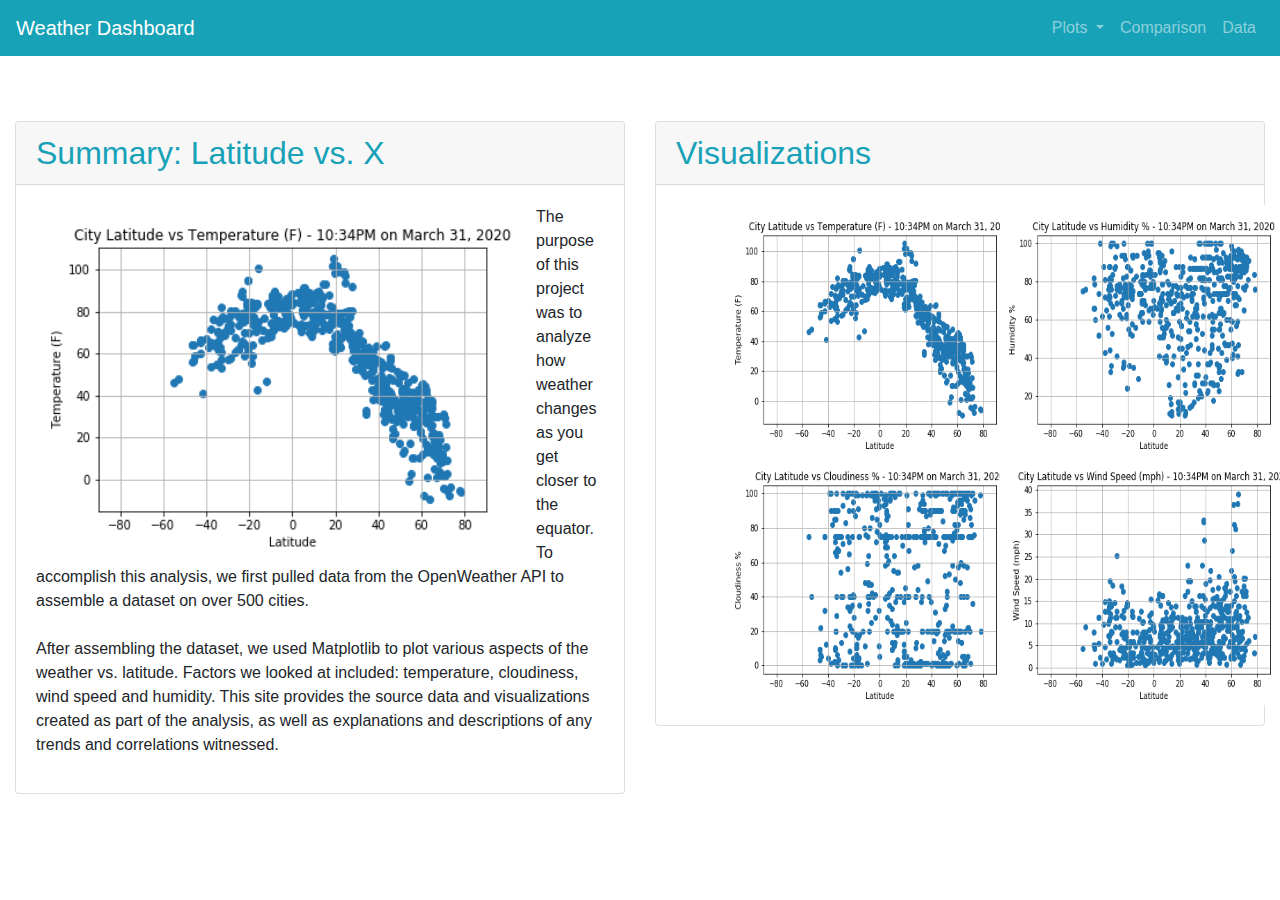
<file: index.html>
<!DOCTYPE html>
<html lang="en-US">

    <head>
        <meta charset="UTF-8">
        <title>Weather Dashboard</title>
        <link rel="stylesheet" href="https://stackpath.bootstrapcdn.com/bootstrap/4.4.1/css/bootstrap.min.css" integrity="sha384-Vkoo8x4CGsO3+Hhxv8T/Q5PaXtkKtu6ug5TOeNV6gBiFeWPGFN9MuhOf23Q9Ifjh" crossorigin="anonymous"/>
        <link rel="stylesheet" href="styles.css"/>
    </head>

    <body>
        
        <!--Container for navigation bar-->
        <div id="nav_container" class="container-fluid">
            <div class="row">
                <div class="col navbar navbar-expand-lg navbar-dark bg-info">
                    <a class="navbar-brand" href="index.html">Weather Dashboard</a>
                    <button class="navbar-toggler" type="button" data-toggle="collapse" data-target="#navbarSupportedContent" aria-controls="navbarSupportedContent" aria-expanded="false" aria-label="Toggle navigation">
                        <span class="navbar-toggler-icon"></span>
                    </button>
                    <div class="collapse navbar-collapse" id="navbarSupportedContent">
                        <ul class="navbar-nav ml-auto">
                            <li class="nav-item dropdown">
                                <a class="nav-link dropdown-toggle" href="#" id="navbarDropdown" role="button" data-toggle="dropdown" aria-haspopup="true" aria-expanded="false">
                                    Plots
                                </a>
                                <div class="dropdown-menu" aria-labelledby="navbarDropdown">
                                    <a class="dropdown-item" href="max_temp.html">Max Temperature</a>
                                    <a class="dropdown-item" href="humidity.html">Humidity</a>
                                    <a class="dropdown-item" href="cloudiness.html">Cloudiness</a>
                                    <a class="dropdown-item" href="wind_speed.html">Wind Speed</a>
                                </div>
                            </li>
                            <li class="nav-item">
                                <a class="nav-link" href="comparison.html">Comparison</a>
                            </li>
                            <li class="nav-item">
                                <a class="nav-link" href="data.html">Data</a>
                            </li>
                        </ul>
                    </div>
                </div>
            </div>
            <div class="row">
                <div class="col-xl-6">
                    <div id="summary_card" class="card">
                        <h2 class="card-header text-info">Summary: Latitude vs. X</h2>
                        <div class="card-body">
                            <img id="home_image" src="graphics/lat_vs_temp.png" width="500px" height="350px" alt="lat_vs_temp"/>
                            <p>The purpose of this project was to analyze how weather changes as you get closer to the equator.
                                To accomplish this analysis, we first pulled data from the OpenWeather API to assemble a dataset
                                on over 500 cities.
                                <br>
                                <br>
                                After assembling the dataset, we used Matplotlib to plot various aspects of the weather vs. latitude.
                                Factors we looked at included: temperature, cloudiness, wind speed and humidity. This site provides
                                the source data and visualizations created as part of the analysis, as well as explanations and
                                descriptions of any trends and correlations witnessed.
                            </p>
                        </div>
                    </div>
                </div>

                <div class="col-xl-6">
                    <div id="visualizations_card" class="card">
                        <h2 class="card-header text-info">Visualizations</h2>
                        <div id="visualizations_imgs" class="card-body">
                            <div class="row">
                                <div class="col-md-6">
                                    <a href="max_temp.html"><img src="graphics/lat_vs_temp.png" width="300px" height="250px" alt="lat_vs_temp"/></a>
                                </div>
                                <div class="col-md-6">
                                    <a href="humidity.html"><img src="graphics/lat_vs_hmd.png" width="300px" height="250px" alt="lat_vs_hmd"/></a>
                                </div>
                            </div>
                            <div class="row">
                                <div class="col-md-6">
                                    <a href="cloudiness.html"><img src="graphics/lat_vs_cloud.png" width="300px" height="250px" alt="lat_vs_cloud"/></a>
                                </div>
                                <div class="col-md-6">
                                    <a href="wind_speed.html"><img src="graphics/lat_vs_wind.png" width="300px" height="250px" alt="lat_vs_wind"/></a>
                                </div>
                            </div>        
                        </div>
                    </div>
                </div>
            </div>
        </div>

        <script src="https://code.jquery.com/jquery-3.4.1.slim.min.js" integrity="sha384-J6qa4849blE2+poT4WnyKhv5vZF5SrPo0iEjwBvKU7imGFAV0wwj1yYfoRSJoZ+n" crossorigin="anonymous"></script>
        <script src="https://cdn.jsdelivr.net/npm/popper.js@1.16.0/dist/umd/popper.min.js" integrity="sha384-Q6E9RHvbIyZFJoft+2mJbHaEWldlvI9IOYy5n3zV9zzTtmI3UksdQRVvoxMfooAo" crossorigin="anonymous"></script>
        <script src="https://stackpath.bootstrapcdn.com/bootstrap/4.4.1/js/bootstrap.min.js" integrity="sha384-wfSDF2E50Y2D1uUdj0O3uMBJnjuUD4Ih7YwaYd1iqfktj0Uod8GCExl3Og8ifwB6" crossorigin="anonymous"></script>
    
    </body>

</html>
</file>
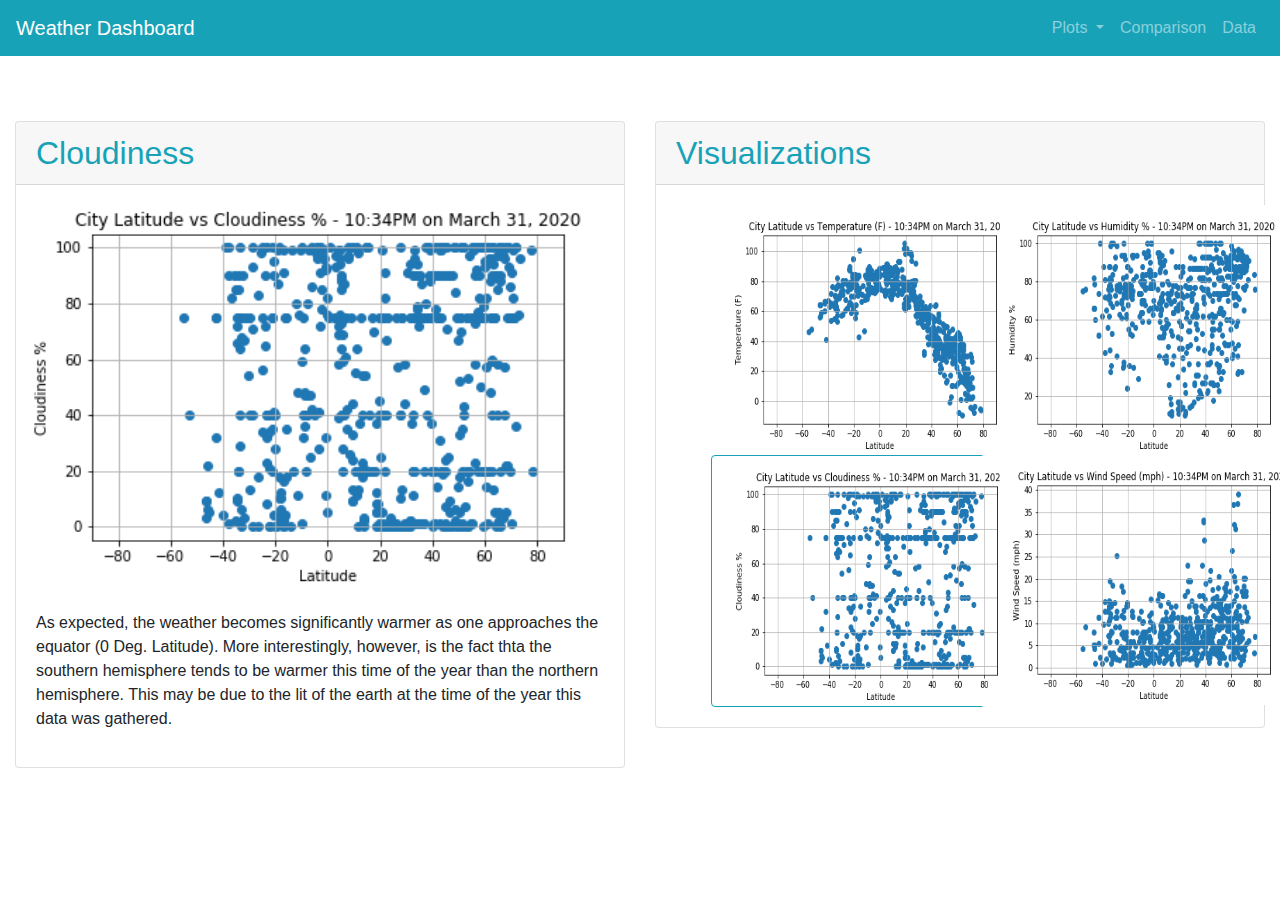
<file: cloudiness.html>
<!DOCTYPE html>
<html lang="en-US">

    <head>
        <meta charset="UTF-8">
        <title>Weather Dashboard</title>
        <link rel="stylesheet" href="https://stackpath.bootstrapcdn.com/bootstrap/4.4.1/css/bootstrap.min.css" integrity="sha384-Vkoo8x4CGsO3+Hhxv8T/Q5PaXtkKtu6ug5TOeNV6gBiFeWPGFN9MuhOf23Q9Ifjh" crossorigin="anonymous"/>
        <link rel="stylesheet" href="styles.css"/>
    </head>

    <body>
        
        <!--Container for navigation bar-->
        <div id="nav_container" class="container-fluid">
            <div class="row">
                <div class="col navbar navbar-expand-lg navbar-dark bg-info">
                    <a class="navbar-brand" href="index.html">Weather Dashboard</a>
                    <button class="navbar-toggler" type="button" data-toggle="collapse" data-target="#navbarSupportedContent" aria-controls="navbarSupportedContent" aria-expanded="false" aria-label="Toggle navigation">
                        <span class="navbar-toggler-icon"></span>
                    </button>
                    <div class="collapse navbar-collapse" id="navbarSupportedContent">
                        <ul class="navbar-nav ml-auto">
                            <li class="nav-item dropdown">
                                <a class="nav-link dropdown-toggle" href="#" id="navbarDropdown" role="button" data-toggle="dropdown" aria-haspopup="true" aria-expanded="false">
                                    Plots
                                </a>
                                <div class="dropdown-menu" aria-labelledby="navbarDropdown">
                                    <a class="dropdown-item" href="max_temp.html">Max Temperature</a>
                                    <a class="dropdown-item" href="humidity.html">Humidity</a>
                                    <a class="dropdown-item active" href="cloudiness.html">Cloudiness</a>
                                    <a class="dropdown-item" href="wind_speed.html">Wind Speed</a>
                                </div>
                            </li>
                            <li class="nav-item">
                                <a class="nav-link" href="comparison.html">Comparison</a>
                            </li>
                            <li class="nav-item">
                                <a class="nav-link" href="data.html">Data</a>
                            </li>
                        </ul>
                    </div>
                </div>
            </div>
            <div class="row">
                <div class="col-xl-6">
                    <div id="summary_card" class="card">
                        <h2 class="card-header text-info">Cloudiness</h2>
                        <img class="card-img-top" src="graphics/lat_vs_cloud.png" alt="graphics/lat_vs_cloud"/>
                        <div class="card-body">
                            <p>As expected, the weather becomes significantly warmer as one approaches the equator
                                (0 Deg. Latitude). More interestingly, however, is the fact thta the southern
                                hemisphere tends to be warmer this time of the year than the northern hemisphere.
                                This may be due to the lit of the earth at the time of the year this data was gathered.
                            </p>
                        </div>
                    </div>
                </div>

                <div class="col-xl-6">
                    <div id="visualizations_card" class="card">
                        <h2 class="card-header text-info">Visualizations</h2>
                        <div id="visualizations_imgs" class="card-body">
                            <div class="row">
                                <div class="col-md-6">
                                    <a href="max_temp.html"><img src="graphics/lat_vs_temp.png" width="300px" height="250px" alt="lat_vs_temp"/></a>
                                </div>
                                <div class="col-md-6">
                                    <a href="humidity.html"><img src="graphics/lat_vs_hmd.png" width="300px" height="250px" alt="lat_vs_hmd"/></a>
                                </div>
                            </div>
                            <div class="row">
                                <div class="col-md-6 border border-info rounded">
                                    <a href="cloudiness.html"><img src="graphics/lat_vs_cloud.png" width="300px" height="250px" alt="lat_vs_cloud"/></a>
                                </div>
                                <div class="col-md-6">
                                    <a href="wind_speed.html"><img src="graphics/lat_vs_wind.png" width="300px" height="250px" alt="lat_vs_wind"/></a>
                                </div>
                            </div>        
                        </div>
                    </div>
                </div>
            </div>
        </div>

        <script src="https://code.jquery.com/jquery-3.4.1.slim.min.js" integrity="sha384-J6qa4849blE2+poT4WnyKhv5vZF5SrPo0iEjwBvKU7imGFAV0wwj1yYfoRSJoZ+n" crossorigin="anonymous"></script>
        <script src="https://cdn.jsdelivr.net/npm/popper.js@1.16.0/dist/umd/popper.min.js" integrity="sha384-Q6E9RHvbIyZFJoft+2mJbHaEWldlvI9IOYy5n3zV9zzTtmI3UksdQRVvoxMfooAo" crossorigin="anonymous"></script>
        <script src="https://stackpath.bootstrapcdn.com/bootstrap/4.4.1/js/bootstrap.min.js" integrity="sha384-wfSDF2E50Y2D1uUdj0O3uMBJnjuUD4Ih7YwaYd1iqfktj0Uod8GCExl3Og8ifwB6" crossorigin="anonymous"></script>
    
    </body>

</html>
</file>
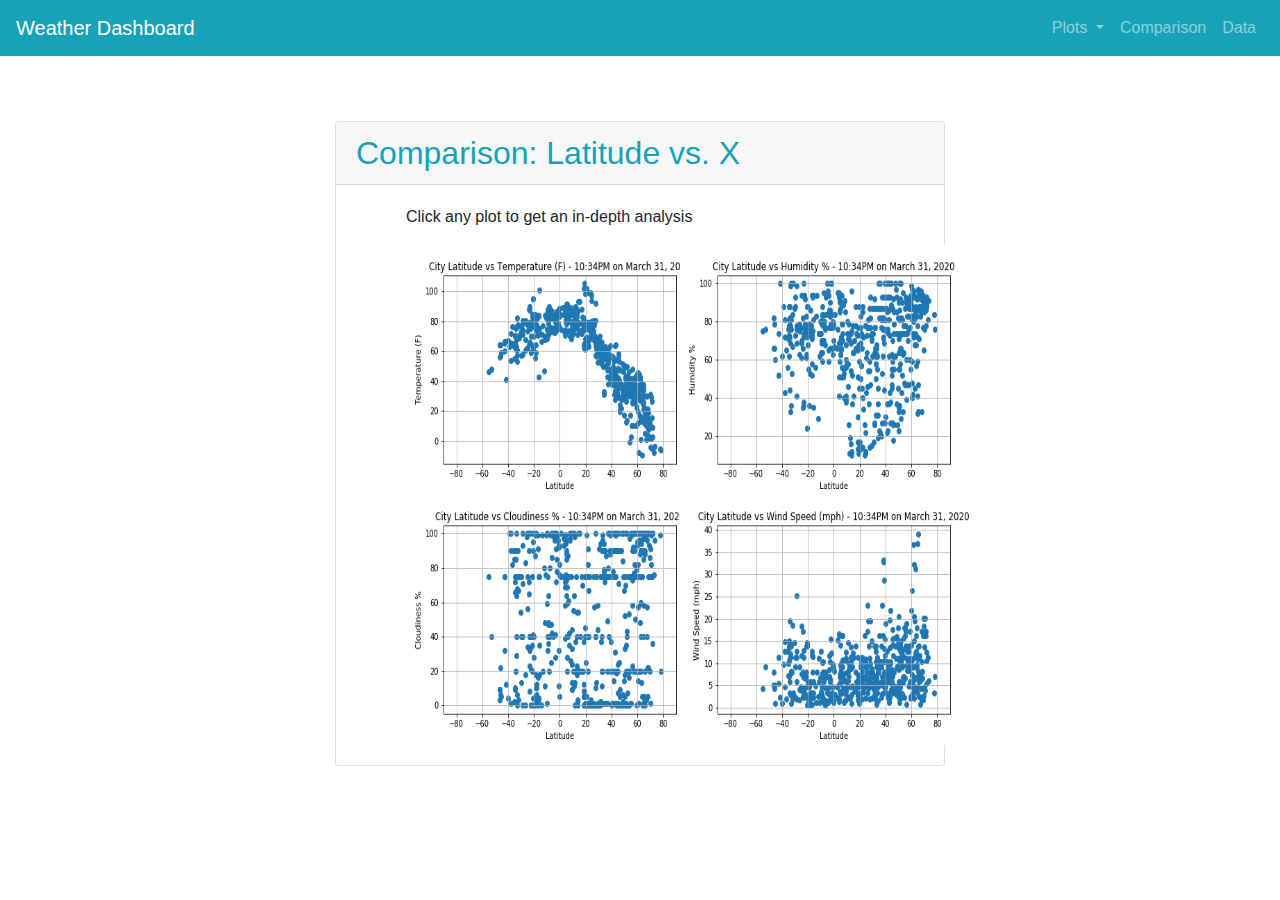
<file: comparison.html>
<!DOCTYPE html>
<html lang="en-US">

    <head>
        <meta charset="UTF-8">
        <title>Weather Dashboard</title>
        <link rel="stylesheet" href="https://stackpath.bootstrapcdn.com/bootstrap/4.4.1/css/bootstrap.min.css" integrity="sha384-Vkoo8x4CGsO3+Hhxv8T/Q5PaXtkKtu6ug5TOeNV6gBiFeWPGFN9MuhOf23Q9Ifjh" crossorigin="anonymous"/>
        <link rel="stylesheet" href="styles.css"/>
    </head>

    <body>
        
        <!--Container for navigation bar-->
        <div id="nav_container" class="container-fluid">
            <div class="row">
                <div class="col navbar navbar-expand-lg navbar-dark bg-info">
                    <a class="navbar-brand" href="index.html">Weather Dashboard</a>
                    <button class="navbar-toggler" type="button" data-toggle="collapse" data-target="#navbarSupportedContent" aria-controls="navbarSupportedContent" aria-expanded="false" aria-label="Toggle navigation">
                        <span class="navbar-toggler-icon"></span>
                    </button>
                    <div class="collapse navbar-collapse" id="navbarSupportedContent">
                        <ul class="navbar-nav ml-auto">
                            <li class="nav-item dropdown">
                                <a class="nav-link dropdown-toggle" href="#" id="navbarDropdown" role="button" data-toggle="dropdown" aria-haspopup="true" aria-expanded="false">
                                    Plots
                                </a>
                                <div class="dropdown-menu" aria-labelledby="navbarDropdown">
                                    <a class="dropdown-item" href="max_temp.html">Max Temperature</a>
                                    <a class="dropdown-item" href="humidity.html">Humidity</a>
                                    <a class="dropdown-item" href="cloudiness.html">Cloudiness</a>
                                    <a class="dropdown-item" href="wind_speed.html">Wind Speed</a>
                                </div>
                            </li>
                            <li class="nav-item">
                                <a class="nav-link" href="comparison.html">Comparison</a>
                            </li>
                            <li class="nav-item">
                                <a class="nav-link" href="data.html">Data</a>
                            </li>
                        </ul>
                    </div>
                </div>
            </div>
            <div class="row">
                <div class="col-xl-6 offset-3">
                    <div id="visualizations_card" class="card">
                        <h2 class="card-header text-info">Comparison: Latitude vs. X</h2>
                        <div id="visualizations_imgs" class="card-body">
                            <p>Click any plot to get an in-depth analysis</p>
                            <div class="row">
                                <div class="col-lg-6">
                                    <a href="max_temp.html"><img src="graphics/lat_vs_temp.png" width="300px" height="250px" alt="lat_vs_temp"/></a>
                                </div>
                                <div class="col-lg-6">
                                    <a href="humidity.html"><img src="graphics/lat_vs_hmd.png" width="300px" height="250px" alt="lat_vs_hmd"/></a>
                                </div>
                            </div>
                            <div class="row">
                                <div class="col-lg-6">
                                    <a href="cloudiness.html"><img src="graphics/lat_vs_cloud.png" width="300px" height="250px" alt="lat_vs_cloud"/></a>
                                </div>
                                <div class="col-lg-6">
                                    <a href="wind_speed.html"><img src="graphics/lat_vs_wind.png" width="300px" height="250px" alt="lat_vs_wind"/></a>
                                </div>
                            </div>        
                        </div>
                    </div>
                </div>
            </div>
        </div>

        <script src="https://code.jquery.com/jquery-3.4.1.slim.min.js" integrity="sha384-J6qa4849blE2+poT4WnyKhv5vZF5SrPo0iEjwBvKU7imGFAV0wwj1yYfoRSJoZ+n" crossorigin="anonymous"></script>
        <script src="https://cdn.jsdelivr.net/npm/popper.js@1.16.0/dist/umd/popper.min.js" integrity="sha384-Q6E9RHvbIyZFJoft+2mJbHaEWldlvI9IOYy5n3zV9zzTtmI3UksdQRVvoxMfooAo" crossorigin="anonymous"></script>
        <script src="https://stackpath.bootstrapcdn.com/bootstrap/4.4.1/js/bootstrap.min.js" integrity="sha384-wfSDF2E50Y2D1uUdj0O3uMBJnjuUD4Ih7YwaYd1iqfktj0Uod8GCExl3Og8ifwB6" crossorigin="anonymous"></script>
    
    </body>

</html>
</file>
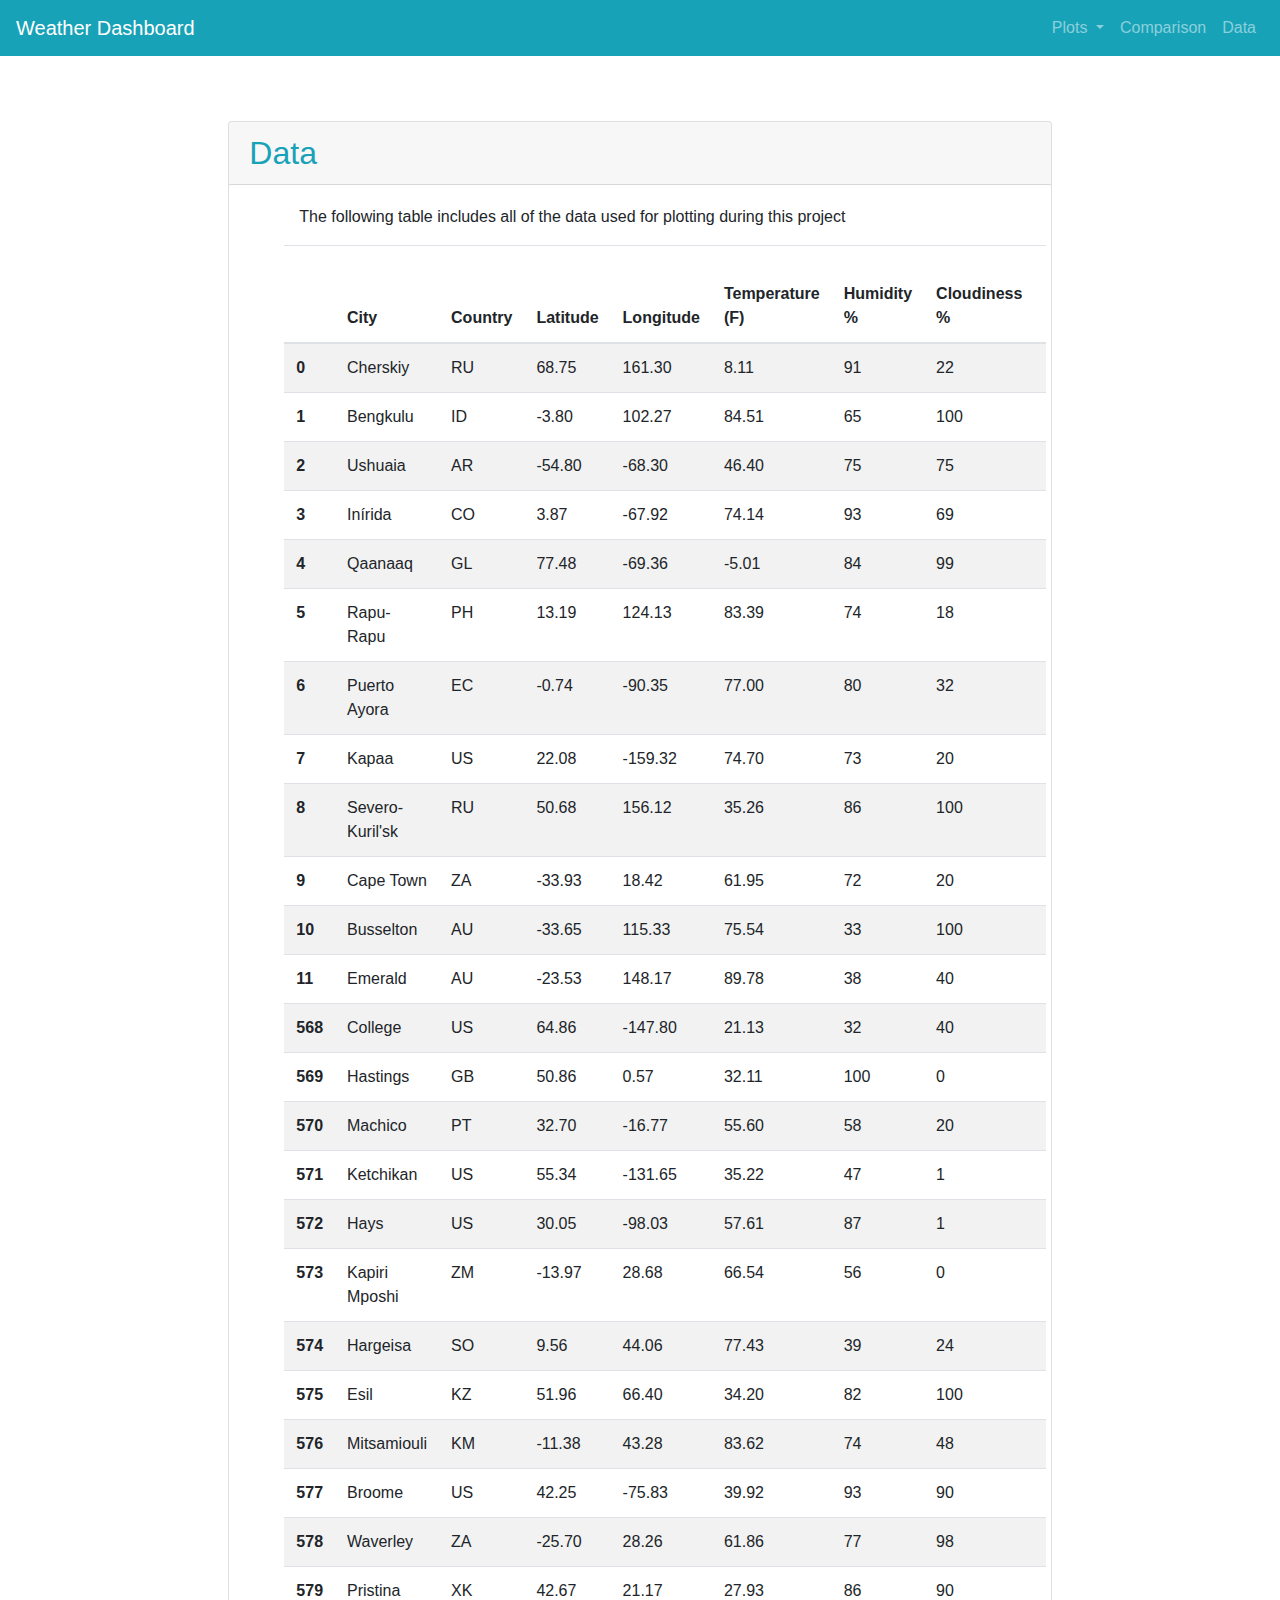
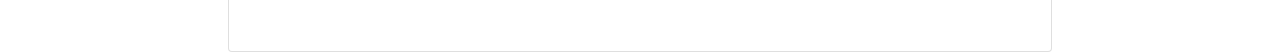
<file: data.html>
<!DOCTYPE html>
<html lang="en-US">

    <head>
        <meta charset="UTF-8">
        <title>Weather Dashboard</title>
        <link rel="stylesheet" href="https://stackpath.bootstrapcdn.com/bootstrap/4.4.1/css/bootstrap.min.css" integrity="sha384-Vkoo8x4CGsO3+Hhxv8T/Q5PaXtkKtu6ug5TOeNV6gBiFeWPGFN9MuhOf23Q9Ifjh" crossorigin="anonymous"/>
        <link rel="stylesheet" href="styles.css"/>
    </head>

    <body>
        
        <!--Container for navigation bar-->
        <div id="nav_container" class="container-fluid">
            <div class="row">
                <div class="col navbar navbar-expand-lg navbar-dark bg-info">
                    <a class="navbar-brand" href="index.html">Weather Dashboard</a>
                    <button class="navbar-toggler" type="button" data-toggle="collapse" data-target="#navbarSupportedContent" aria-controls="navbarSupportedContent" aria-expanded="false" aria-label="Toggle navigation">
                        <span class="navbar-toggler-icon"></span>
                    </button>
                    <div class="collapse navbar-collapse" id="navbarSupportedContent">
                        <ul class="navbar-nav ml-auto">
                            <li class="nav-item dropdown">
                                <a class="nav-link dropdown-toggle" href="#" id="navbarDropdown" role="button" data-toggle="dropdown" aria-haspopup="true" aria-expanded="false">
                                    Plots
                                </a>
                                <div class="dropdown-menu" aria-labelledby="navbarDropdown">
                                    <a class="dropdown-item" href="max_temp.html">Max Temperature</a>
                                    <a class="dropdown-item" href="humidity.html">Humidity</a>
                                    <a class="dropdown-item" href="cloudiness.html">Cloudiness</a>
                                    <a class="dropdown-item" href="wind_speed.html">Wind Speed</a>
                                </div>
                            </li>
                            <li class="nav-item">
                                <a class="nav-link" href="comparison.html">Comparison</a>
                            </li>
                            <li class="nav-item">
                                <a class="nav-link" href="data.html">Data</a>
                            </li>
                        </ul>
                    </div>
                </div>
            </div>
            <div class="row">
                <div class="col-8 offset-2">
                    <div id="visualizations_card" class="card">
                        <h2 class="card-header text-info">Data</h2>
                        <div id="visualizations_imgs" class="card-body">
                            <p>The following table includes all of the data used for plotting during this project</p>
                            <div class="row">
                                <table class="table table-striped table-responsive">
                                    <thead>
                                      <tr>
                                        <th></th>
                                        <th>City</th>
                                        <th>Country</th>
                                        <th>Latitude</th>
                                        <th>Longitude</th>
                                        <th>Temperature (F)</th>
                                        <th>Humidity %</th>
                                        <th>Cloudiness %</th>
                                        <th>Wind Speed (mph)</th>
                                      </tr>
                                    </thead>
                                    <tbody>
                                      <tr>
                                        <th>0</th>
                                        <td>Cherskiy</td>
                                        <td>RU</td>
                                        <td>68.75</td>
                                        <td>161.30</td>
                                        <td>8.11</td>
                                        <td>91</td>
                                        <td>22</td>
                                        <td>8.12</td>
                                      </tr>
                                      <tr>
                                        <th>1</th>
                                        <td>Bengkulu</td>
                                        <td>ID</td>
                                        <td>-3.80</td>
                                        <td>102.27</td>
                                        <td>84.51</td>
                                        <td>65</td>
                                        <td>100</td>
                                        <td>3.06</td>
                                      </tr>
                                      <tr>
                                        <th>2</th>
                                        <td>Ushuaia</td>
                                        <td>AR</td>
                                        <td>-54.80</td>
                                        <td>-68.30</td>
                                        <td>46.40</td>
                                        <td>75</td>
                                        <td>75</td>
                                        <td>4.32</td>
                                      </tr>
                                      <tr>
                                        <th>3</th>
                                        <td>Inírida</td>
                                        <td>CO</td>
                                        <td>3.87</td>
                                        <td>-67.92</td>
                                        <td>74.14</td>
                                        <td>93</td>
                                        <td>69</td>
                                        <td>1.99</td>
                                      </tr>
                                      <tr>
                                        <th>4</th>
                                        <td>Qaanaaq</td>
                                        <td>GL</td>
                                        <td>77.48</td>
                                        <td>-69.36</td>
                                        <td>-5.01</td>
                                        <td>84</td>
                                        <td>99</td>
                                        <td>3.29</td>
                                      </tr>
                                      <tr>
                                        <th>5</th>
                                        <td>Rapu-Rapu</td>
                                        <td>PH</td>
                                        <td>13.19</td>
                                        <td>124.13</td>
                                        <td>83.39</td>
                                        <td>74</td>
                                        <td>18</td>
                                        <td>10.42</td>
                                      </tr>
                                      <tr>
                                        <th>6</th>
                                        <td>Puerto Ayora</td>
                                        <td>EC</td>
                                        <td>-0.74</td>
                                        <td>-90.35</td>
                                        <td>77.00</td>
                                        <td>80</td>
                                        <td>32</td>
                                        <td>3.04</td>
                                      </tr>
                                      <tr>
                                        <th>7</th>
                                        <td>Kapaa</td>
                                        <td>US</td>
                                        <td>22.08</td>
                                        <td>-159.32</td>
                                        <td>74.70</td>
                                        <td>73</td>
                                        <td>20</td>
                                        <td>11.41</td>
                                      </tr>
                                      <tr>
                                        <th>8</th>
                                        <td>Severo-Kuril'sk</td>
                                        <td>RU</td>
                                        <td>50.68</td>
                                        <td>156.12</td>
                                        <td>35.26</td>
                                        <td>86</td>
                                        <td>100</td>
                                        <td>14.79</td>
                                      </tr>
                                      <tr>
                                        <th>9</th>
                                        <td>Cape Town</td>
                                        <td>ZA</td>
                                        <td>-33.93</td>
                                        <td>18.42</td>
                                        <td>61.95</td>
                                        <td>72</td>
                                        <td>20</td>
                                        <td>19.46</td>
                                      </tr>
                                      <tr>
                                        <th>10</th>
                                        <td>Busselton</td>
                                        <td>AU</td>
                                        <td>-33.65</td>
                                        <td>115.33</td>
                                        <td>75.54</td>
                                        <td>33</td>
                                        <td>100</td>
                                        <td>7.56</td>
                                      </tr>
                                      <tr>
                                        <th>11</th>
                                        <td>Emerald</td>
                                        <td>AU</td>
                                        <td>-23.53</td>
                                        <td>148.17</td>
                                        <td>89.78</td>
                                        <td>38</td>
                                        <td>40</td>
                                        <td>11.41</td>
                                      </tr>
                                      <tr>
                                        <th>568</th>
                                        <td>College</td>
                                        <td>US</td>
                                        <td>64.86</td>
                                        <td>-147.80</td>
                                        <td>21.13</td>
                                        <td>32</td>
                                        <td>40</td>
                                        <td>4.70</td>
                                      </tr>
                                      <tr>
                                        <th>569</th>
                                        <td>Hastings</td>
                                        <td>GB</td>
                                        <td>50.86</td>
                                        <td>0.57</td>
                                        <td>32.11</td>
                                        <td>100</td>
                                        <td>0</td>
                                        <td>1.12</td>
                                      </tr>
                                      <tr>
                                        <th>570</th>
                                        <td>Machico</td>
                                        <td>PT</td>
                                        <td>32.70</td>
                                        <td>-16.77</td>
                                        <td>55.60</td>
                                        <td>58</td>
                                        <td>20</td>
                                        <td>12.75</td>
                                      </tr>
                                      <tr>
                                        <th>571</th>
                                        <td>Ketchikan</td>
                                        <td>US</td>
                                        <td>55.34</td>
                                        <td>-131.65</td>
                                        <td>35.22</td>
                                        <td>47</td>
                                        <td>1</td>
                                        <td>16.11</td>
                                      </tr>
                                      <tr>
                                        <th>572</th>
                                        <td>Hays</td>
                                        <td>US</td>
                                        <td>30.05</td>
                                        <td>-98.03</td>
                                        <td>57.61</td>
                                        <td>87</td>
                                        <td>1</td>
                                        <td>8.05</td>
                                      </tr>
                                      <tr>
                                        <th>573</th>
                                        <td>Kapiri Mposhi</td>
                                        <td>ZM</td>
                                        <td>-13.97</td>
                                        <td>28.68</td>
                                        <td>66.54</td>
                                        <td>56</td>
                                        <td>0</td>
                                        <td>4.90</td>
                                      </tr>
                                      <tr>
                                        <th>574</th>
                                        <td>Hargeisa</td>
                                        <td>SO</td>
                                        <td>9.56</td>
                                        <td>44.06</td>
                                        <td>77.43</td>
                                        <td>39</td>
                                        <td>24</td>
                                        <td>7.83</td>
                                      </tr>
                                      <tr>
                                        <th>575</th>
                                        <td>Esil</td>
                                        <td>KZ</td>
                                        <td>51.96</td>
                                        <td>66.40</td>
                                        <td>34.20</td>
                                        <td>82</td>
                                        <td>100</td>
                                        <td>12.48</td>
                                      </tr>
                                      <tr>
                                        <th>576</th>
                                        <td>Mitsamiouli</td>
                                        <td>KM</td>
                                        <td>-11.38</td>
                                        <td>43.28</td>
                                        <td>83.62</td>
                                        <td>74</td>
                                        <td>48</td>
                                        <td>11.21</td>
                                      </tr>
                                      <tr>
                                        <th>577</th>
                                        <td>Broome</td>
                                        <td>US</td>
                                        <td>42.25</td>
                                        <td>-75.83</td>
                                        <td>39.92</td>
                                        <td>93</td>
                                        <td>90</td>
                                        <td>6.93</td>
                                      </tr>
                                      <tr>
                                        <th>578</th>
                                        <td>Waverley</td>
                                        <td>ZA</td>
                                        <td>-25.70</td>
                                        <td>28.26</td>
                                        <td>61.86</td>
                                        <td>77</td>
                                        <td>98</td>
                                        <td>4.70</td>
                                      </tr>
                                      <tr>
                                        <th>579</th>
                                        <td>Pristina</td>
                                        <td>XK</td>
                                        <td>42.67</td>
                                        <td>21.17</td>
                                        <td>27.93</td>
                                        <td>86</td>
                                        <td>90</td>
                                        <td>5.82</td>
                                      </tr>
                                    </tbody>
                                  </table>
                            </div>      
                        </div>
                    </div>
                </div>
            </div>
        </div>

        <script src="https://code.jquery.com/jquery-3.4.1.slim.min.js" integrity="sha384-J6qa4849blE2+poT4WnyKhv5vZF5SrPo0iEjwBvKU7imGFAV0wwj1yYfoRSJoZ+n" crossorigin="anonymous"></script>
        <script src="https://cdn.jsdelivr.net/npm/popper.js@1.16.0/dist/umd/popper.min.js" integrity="sha384-Q6E9RHvbIyZFJoft+2mJbHaEWldlvI9IOYy5n3zV9zzTtmI3UksdQRVvoxMfooAo" crossorigin="anonymous"></script>
        <script src="https://stackpath.bootstrapcdn.com/bootstrap/4.4.1/js/bootstrap.min.js" integrity="sha384-wfSDF2E50Y2D1uUdj0O3uMBJnjuUD4Ih7YwaYd1iqfktj0Uod8GCExl3Og8ifwB6" crossorigin="anonymous"></script>
    
    </body>

</html>
</file>
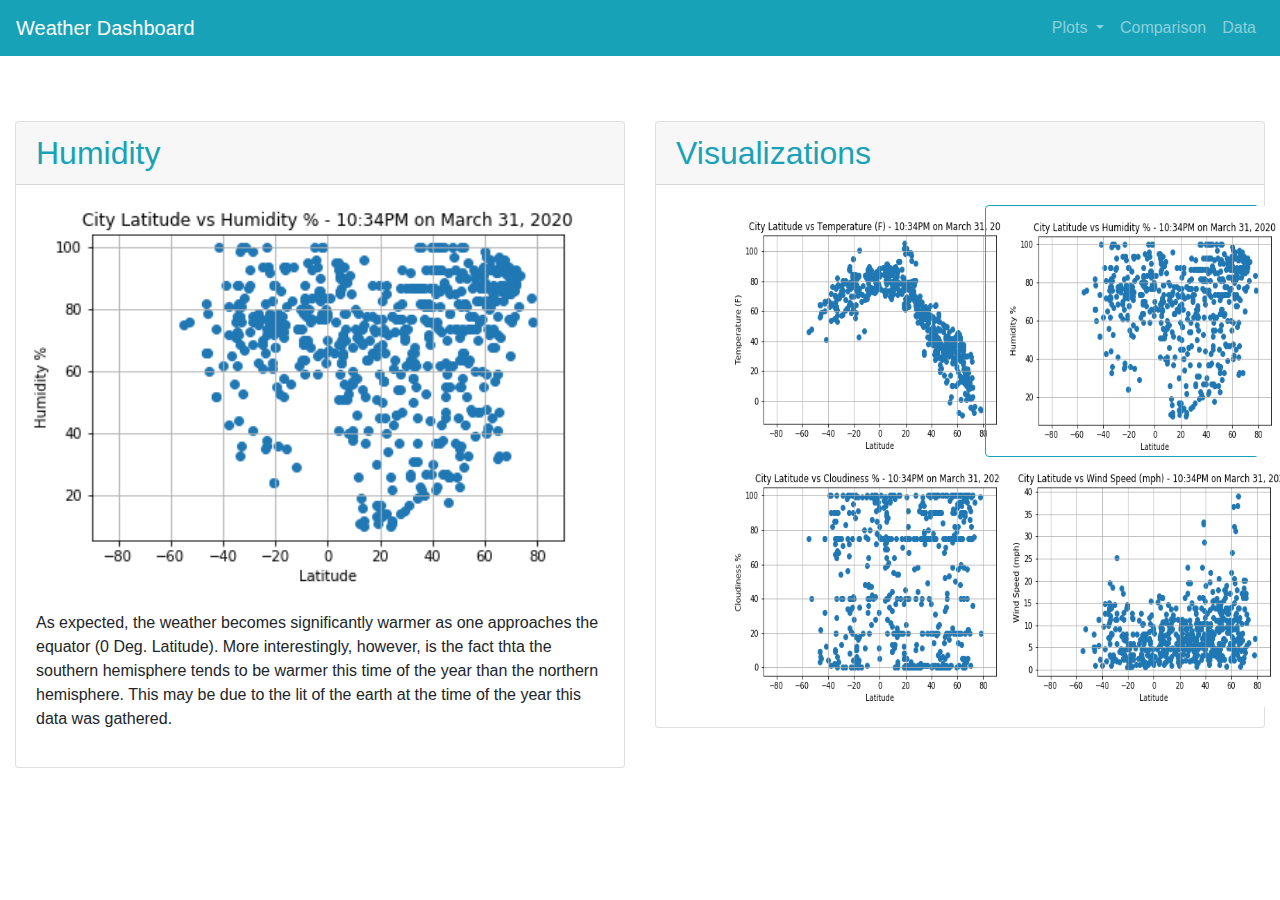
<file: humidity.html>
<!DOCTYPE html>
<html lang="en-US">

    <head>
        <meta charset="UTF-8">
        <title>Weather Dashboard</title>
        <link rel="stylesheet" href="https://stackpath.bootstrapcdn.com/bootstrap/4.4.1/css/bootstrap.min.css" integrity="sha384-Vkoo8x4CGsO3+Hhxv8T/Q5PaXtkKtu6ug5TOeNV6gBiFeWPGFN9MuhOf23Q9Ifjh" crossorigin="anonymous"/>
        <link rel="stylesheet" href="styles.css"/>
    </head>

    <body>
        
        <!--Container for navigation bar-->
        <div id="nav_container" class="container-fluid">
            <div class="row">
                <div class="col navbar navbar-expand-lg navbar-dark bg-info">
                    <a class="navbar-brand" href="index.html">Weather Dashboard</a>
                    <button class="navbar-toggler" type="button" data-toggle="collapse" data-target="#navbarSupportedContent" aria-controls="navbarSupportedContent" aria-expanded="false" aria-label="Toggle navigation">
                        <span class="navbar-toggler-icon"></span>
                    </button>
                    <div class="collapse navbar-collapse" id="navbarSupportedContent">
                        <ul class="navbar-nav ml-auto">
                            <li class="nav-item dropdown">
                                <a class="nav-link dropdown-toggle" href="#" id="navbarDropdown" role="button" data-toggle="dropdown" aria-haspopup="true" aria-expanded="false">
                                    Plots
                                </a>
                                <div class="dropdown-menu" aria-labelledby="navbarDropdown">
                                    <a class="dropdown-item" href="max_temp.html">Max Temperature</a>
                                    <a class="dropdown-item active" href="humidity.html">Humidity</a>
                                    <a class="dropdown-item" href="cloudiness.html">Cloudiness</a>
                                    <a class="dropdown-item" href="wind_speed.html">Wind Speed</a>
                                </div>
                            </li>
                            <li class="nav-item">
                                <a class="nav-link" href="comparison.html">Comparison</a>
                            </li>
                            <li class="nav-item">
                                <a class="nav-link" href="data.html">Data</a>
                            </li>
                        </ul>
                    </div>
                </div>
            </div>
            <div class="row">
                <div class="col-xl-6">
                    <div id="summary_card" class="card">
                        <h2 class="card-header text-info">Humidity</h2>
                        <img class="card-img-top" src="graphics/lat_vs_hmd.png" alt="graphics/lat_vs_hmd"/>
                        <div class="card-body">
                            <p>As expected, the weather becomes significantly warmer as one approaches the equator
                                (0 Deg. Latitude). More interestingly, however, is the fact thta the southern
                                hemisphere tends to be warmer this time of the year than the northern hemisphere.
                                This may be due to the lit of the earth at the time of the year this data was gathered.
                            </p>
                        </div>
                    </div>
                </div>

                <div class="col-xl-6">
                    <div id="visualizations_card" class="card">
                        <h2 class="card-header text-info">Visualizations</h2>
                        <div id="visualizations_imgs" class="card-body">
                            <div class="row">
                                <div class="col-md-6">
                                    <a href="max_temp.html"><img src="graphics/lat_vs_temp.png" width="300px" height="250px" alt="lat_vs_temp"/></a>
                                </div>
                                <div class="col-md-6 border border-info rounded">
                                    <a href="humidity.html"><img src="graphics/lat_vs_hmd.png" width="300px" height="250px" alt="lat_vs_hmd"/></a>
                                </div>
                            </div>
                            <div class="row">
                                <div class="col-md-6">
                                    <a href="cloudiness.html"><img src="graphics/lat_vs_cloud.png" width="300px" height="250px" alt="lat_vs_cloud"/></a>
                                </div>
                                <div class="col-md-6">
                                    <a href="wind_speed.html"><img src="graphics/lat_vs_wind.png" width="300px" height="250px" alt="lat_vs_wind"/></a>
                                </div>
                            </div>        
                        </div>
                    </div>
                </div>
            </div>
        </div>

        <script src="https://code.jquery.com/jquery-3.4.1.slim.min.js" integrity="sha384-J6qa4849blE2+poT4WnyKhv5vZF5SrPo0iEjwBvKU7imGFAV0wwj1yYfoRSJoZ+n" crossorigin="anonymous"></script>
        <script src="https://cdn.jsdelivr.net/npm/popper.js@1.16.0/dist/umd/popper.min.js" integrity="sha384-Q6E9RHvbIyZFJoft+2mJbHaEWldlvI9IOYy5n3zV9zzTtmI3UksdQRVvoxMfooAo" crossorigin="anonymous"></script>
        <script src="https://stackpath.bootstrapcdn.com/bootstrap/4.4.1/js/bootstrap.min.js" integrity="sha384-wfSDF2E50Y2D1uUdj0O3uMBJnjuUD4Ih7YwaYd1iqfktj0Uod8GCExl3Og8ifwB6" crossorigin="anonymous"></script>
    
    </body>

</html>
</file>
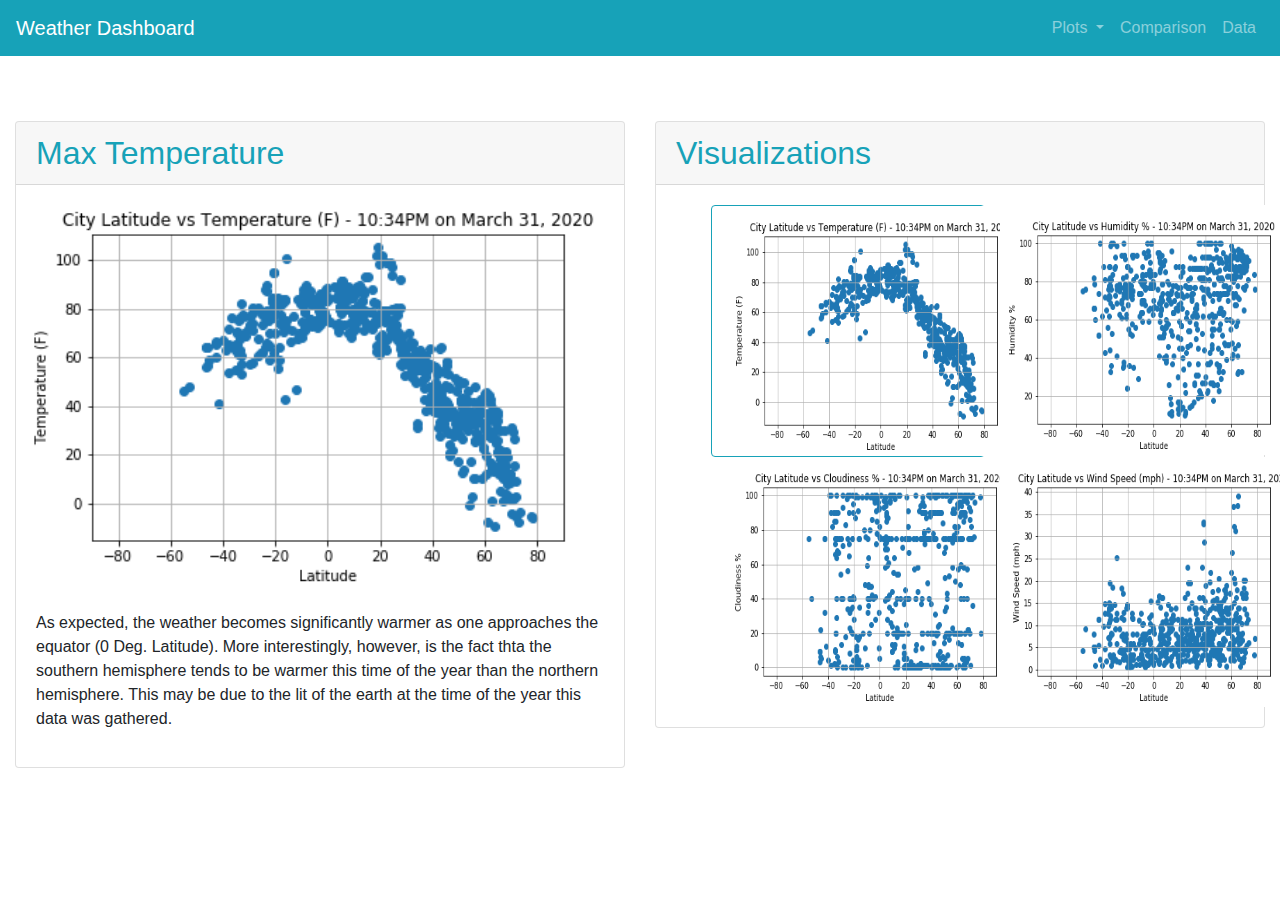
<file: max_temp.html>
<!DOCTYPE html>
<html lang="en-US">

    <head>
        <meta charset="UTF-8">
        <title>Weather Dashboard</title>
        <link rel="stylesheet" href="https://stackpath.bootstrapcdn.com/bootstrap/4.4.1/css/bootstrap.min.css" integrity="sha384-Vkoo8x4CGsO3+Hhxv8T/Q5PaXtkKtu6ug5TOeNV6gBiFeWPGFN9MuhOf23Q9Ifjh" crossorigin="anonymous"/>
        <link rel="stylesheet" href="styles.css"/>
    </head>

    <body>
        
        <!--Container for navigation bar-->
        <div id="nav_container" class="container-fluid">
            <div class="row">
                <div class="col navbar navbar-expand-lg navbar-dark bg-info">
                    <a class="navbar-brand" href="index.html">Weather Dashboard</a>
                    <button class="navbar-toggler" type="button" data-toggle="collapse" data-target="#navbarSupportedContent" aria-controls="navbarSupportedContent" aria-expanded="false" aria-label="Toggle navigation">
                        <span class="navbar-toggler-icon"></span>
                    </button>
                    <div class="collapse navbar-collapse" id="navbarSupportedContent">
                        <ul class="navbar-nav ml-auto">
                            <li class="nav-item dropdown">
                                <a class="nav-link dropdown-toggle" href="#" id="navbarDropdown" role="button" data-toggle="dropdown" aria-haspopup="true" aria-expanded="false">
                                    Plots
                                </a>
                                <div class="dropdown-menu" aria-labelledby="navbarDropdown">
                                    <a class="dropdown-item active" href="max_temp.html">Max Temperature</a>
                                    <a class="dropdown-item" href="humidity.html">Humidity</a>
                                    <a class="dropdown-item" href="cloudiness.html">Cloudiness</a>
                                    <a class="dropdown-item" href="wind_speed.html">Wind Speed</a>
                                </div>
                            </li>
                            <li class="nav-item">
                                <a class="nav-link" href="comparison.html">Comparison</a>
                            </li>
                            <li class="nav-item">
                                <a class="nav-link" href="data.html">Data</a>
                            </li>
                        </ul>
                    </div>
                </div>
            </div>
            <div class="row">
                <div class="col-xl-6">
                    <div id="summary_card" class="card">
                        <h2 class="card-header text-info">Max Temperature</h2>
                        <img class="card-img-top" src="graphics/lat_vs_temp.png" alt="lat_vs_temp"/>
                        <div class="card-body">
                            <p>As expected, the weather becomes significantly warmer as one approaches the equator
                                (0 Deg. Latitude). More interestingly, however, is the fact thta the southern
                                hemisphere tends to be warmer this time of the year than the northern hemisphere.
                                This may be due to the lit of the earth at the time of the year this data was gathered.
                            </p>
                        </div>
                    </div>
                </div>

                <div class="col-xl-6">
                    <div id="visualizations_card" class="card">
                        <h2 class="card-header text-info">Visualizations</h2>
                        <div id="visualizations_imgs" class="card-body">
                            <div class="row">
                                <div class="col-md-6 border border-info rounded">
                                    <a href="max_temp.html"><img src="graphics/lat_vs_temp.png" width="300px" height="250px" alt="lat_vs_temp"/></a>
                                </div>
                                <div class="col-md-6">
                                    <a href="humidity.html"><img src="graphics/lat_vs_hmd.png" width="300px" height="250px" alt="lat_vs_hmd"/></a>
                                </div>
                            </div>
                            <div class="row">
                                <div class="col-md-6">
                                    <a href="cloudiness.html"><img src="graphics/lat_vs_cloud.png" width="300px" height="250px" alt="lat_vs_cloud"/></a>
                                </div>
                                <div class="col-md-6">
                                    <a href="wind_speed.html"><img src="graphics/lat_vs_wind.png" width="300px" height="250px" alt="lat_vs_wind"/></a>
                                </div>
                            </div>        
                        </div>
                    </div>
                </div>
            </div>
        </div>

        <script src="https://code.jquery.com/jquery-3.4.1.slim.min.js" integrity="sha384-J6qa4849blE2+poT4WnyKhv5vZF5SrPo0iEjwBvKU7imGFAV0wwj1yYfoRSJoZ+n" crossorigin="anonymous"></script>
        <script src="https://cdn.jsdelivr.net/npm/popper.js@1.16.0/dist/umd/popper.min.js" integrity="sha384-Q6E9RHvbIyZFJoft+2mJbHaEWldlvI9IOYy5n3zV9zzTtmI3UksdQRVvoxMfooAo" crossorigin="anonymous"></script>
        <script src="https://stackpath.bootstrapcdn.com/bootstrap/4.4.1/js/bootstrap.min.js" integrity="sha384-wfSDF2E50Y2D1uUdj0O3uMBJnjuUD4Ih7YwaYd1iqfktj0Uod8GCExl3Og8ifwB6" crossorigin="anonymous"></script>
    
    </body>

</html>
</file>
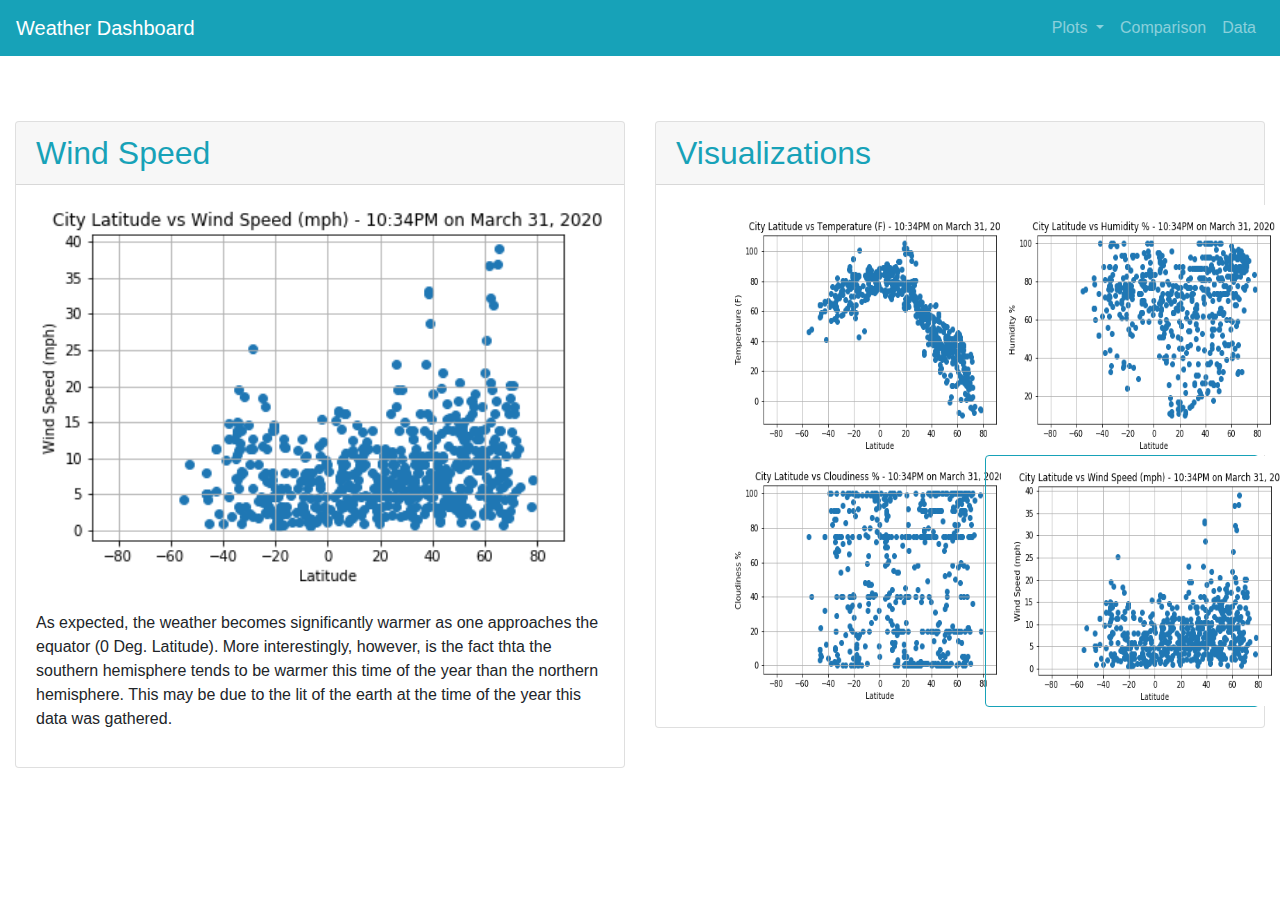
<file: wind_speed.html>
<!DOCTYPE html>
<html lang="en-US">

    <head>
        <meta charset="UTF-8">
        <title>Weather Dashboard</title>
        <link rel="stylesheet" href="https://stackpath.bootstrapcdn.com/bootstrap/4.4.1/css/bootstrap.min.css" integrity="sha384-Vkoo8x4CGsO3+Hhxv8T/Q5PaXtkKtu6ug5TOeNV6gBiFeWPGFN9MuhOf23Q9Ifjh" crossorigin="anonymous"/>
        <link rel="stylesheet" href="styles.css"/>
    </head>

    <body>
        
        <!--Container for navigation bar-->
        <div id="nav_container" class="container-fluid">
            <div class="row">
                <div class="col navbar navbar-expand-lg navbar-dark bg-info">
                    <a class="navbar-brand" href="index.html">Weather Dashboard</a>
                    <button class="navbar-toggler" type="button" data-toggle="collapse" data-target="#navbarSupportedContent" aria-controls="navbarSupportedContent" aria-expanded="false" aria-label="Toggle navigation">
                        <span class="navbar-toggler-icon"></span>
                    </button>
                    <div class="collapse navbar-collapse" id="navbarSupportedContent">
                        <ul class="navbar-nav ml-auto">
                            <li class="nav-item dropdown">
                                <a class="nav-link dropdown-toggle" href="#" id="navbarDropdown" role="button" data-toggle="dropdown" aria-haspopup="true" aria-expanded="false">
                                    Plots
                                </a>
                                <div class="dropdown-menu" aria-labelledby="navbarDropdown">
                                    <a class="dropdown-item" href="max_temp.html">Max Temperature</a>
                                    <a class="dropdown-item" href="humidity.html">Humidity</a>
                                    <a class="dropdown-item" href="cloudiness.html">Cloudiness</a>
                                    <a class="dropdown-item active" href="wind_speed.html">Wind Speed</a>
                                </div>
                            </li>
                            <li class="nav-item">
                                <a class="nav-link" href="comparison.html">Comparison</a>
                            </li>
                            <li class="nav-item">
                                <a class="nav-link" href="data.html">Data</a>
                            </li>
                        </ul>
                    </div>
                </div>
            </div>
            <div class="row">
                <div class="col-xl-6">
                    <div id="summary_card" class="card">
                        <h2 class="card-header text-info">Wind Speed</h2>
                        <img class="card-img-top" src="graphics/lat_vs_wind.png" alt="graphics/lat_vs_wind"/>
                        <div class="card-body">
                            <p>As expected, the weather becomes significantly warmer as one approaches the equator
                                (0 Deg. Latitude). More interestingly, however, is the fact thta the southern
                                hemisphere tends to be warmer this time of the year than the northern hemisphere.
                                This may be due to the lit of the earth at the time of the year this data was gathered.
                            </p>
                        </div>
                    </div>
                </div>

                <div class="col-xl-6">
                    <div id="visualizations_card" class="card">
                        <h2 class="card-header text-info">Visualizations</h2>
                        <div id="visualizations_imgs" class="card-body">
                            <div class="row">
                                <div class="col-md-6">
                                    <a href="max_temp.html"><img src="graphics/lat_vs_temp.png" width="300px" height="250px" alt="lat_vs_temp"/></a>
                                </div>
                                <div class="col-md-6">
                                    <a href="humidity.html"><img src="graphics/lat_vs_hmd.png" width="300px" height="250px" alt="lat_vs_hmd"/></a>
                                </div>
                            </div>
                            <div class="row">
                                <div class="col-md-6">
                                    <a href="cloudiness.html"><img src="graphics/lat_vs_cloud.png" width="300px" height="250px" alt="lat_vs_cloud"/></a>
                                </div>
                                <div class="col-md-6 border border-info rounded">
                                    <a href="wind_speed.html"><img src="graphics/lat_vs_wind.png" width="300px" height="250px" alt="lat_vs_wind"/></a>
                                </div>
                            </div>        
                        </div>
                    </div>
                </div>
            </div>
        </div>

        <script src="https://code.jquery.com/jquery-3.4.1.slim.min.js" integrity="sha384-J6qa4849blE2+poT4WnyKhv5vZF5SrPo0iEjwBvKU7imGFAV0wwj1yYfoRSJoZ+n" crossorigin="anonymous"></script>
        <script src="https://cdn.jsdelivr.net/npm/popper.js@1.16.0/dist/umd/popper.min.js" integrity="sha384-Q6E9RHvbIyZFJoft+2mJbHaEWldlvI9IOYy5n3zV9zzTtmI3UksdQRVvoxMfooAo" crossorigin="anonymous"></script>
        <script src="https://stackpath.bootstrapcdn.com/bootstrap/4.4.1/js/bootstrap.min.js" integrity="sha384-wfSDF2E50Y2D1uUdj0O3uMBJnjuUD4Ih7YwaYd1iqfktj0Uod8GCExl3Og8ifwB6" crossorigin="anonymous"></script>
    
    </body>

</html>
</file>
<file: styles.css>
#home_image{
    float: left;
}

#summary_card{
    margin-top: 65px;
}

#visualizations_card{
    margin-top: 65px;
}

#visualizations_imgs{
    margin-left: 50px;
}
</file>
